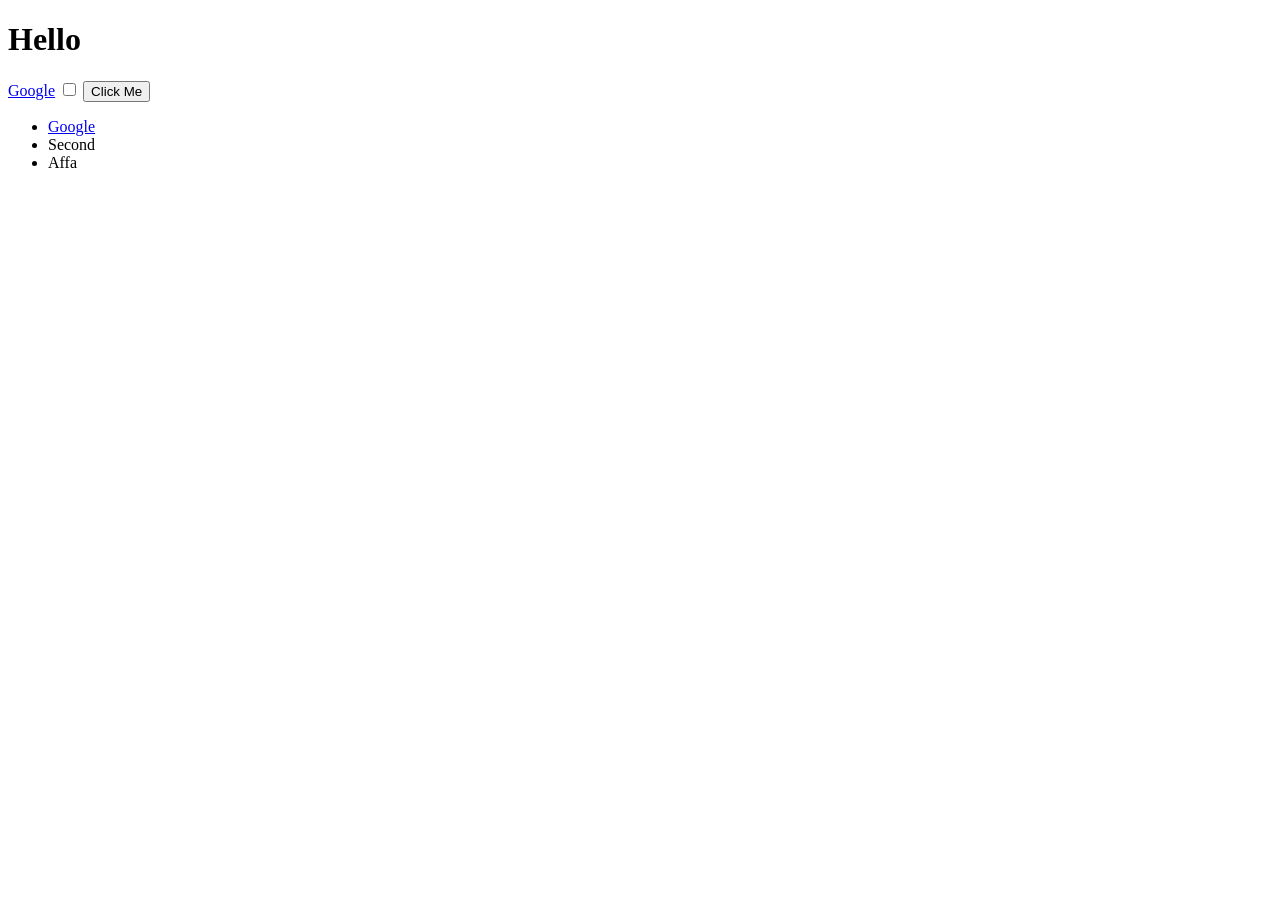
<file: JavaScript Practicals/Section-16-(DOM+Challenge+Exercise)/index.html>
<!DOCTYPE html>
<html lang="en" dir="ltr">
  <head>
    <meta charset="utf-8">
    <title>My Website</title>
    <link rel="stylesheet" href="styles.css">

  </head>
  <body>

    <h1 id="title">Hello</h1>
    <a href="https://www.google.com">Google</a>
    <input type="checkbox">

    <button class="btn">Click Me</button>

    <ul id="list">
      <li class="item"><a href="https://www.google.com">Google</a></li>
      <li class="item">Second</li>
      <li class="item">Third</li>
    </ul>
    <script src="index.js" charset="utf-8"></script>
  </body>

</html>
</file>
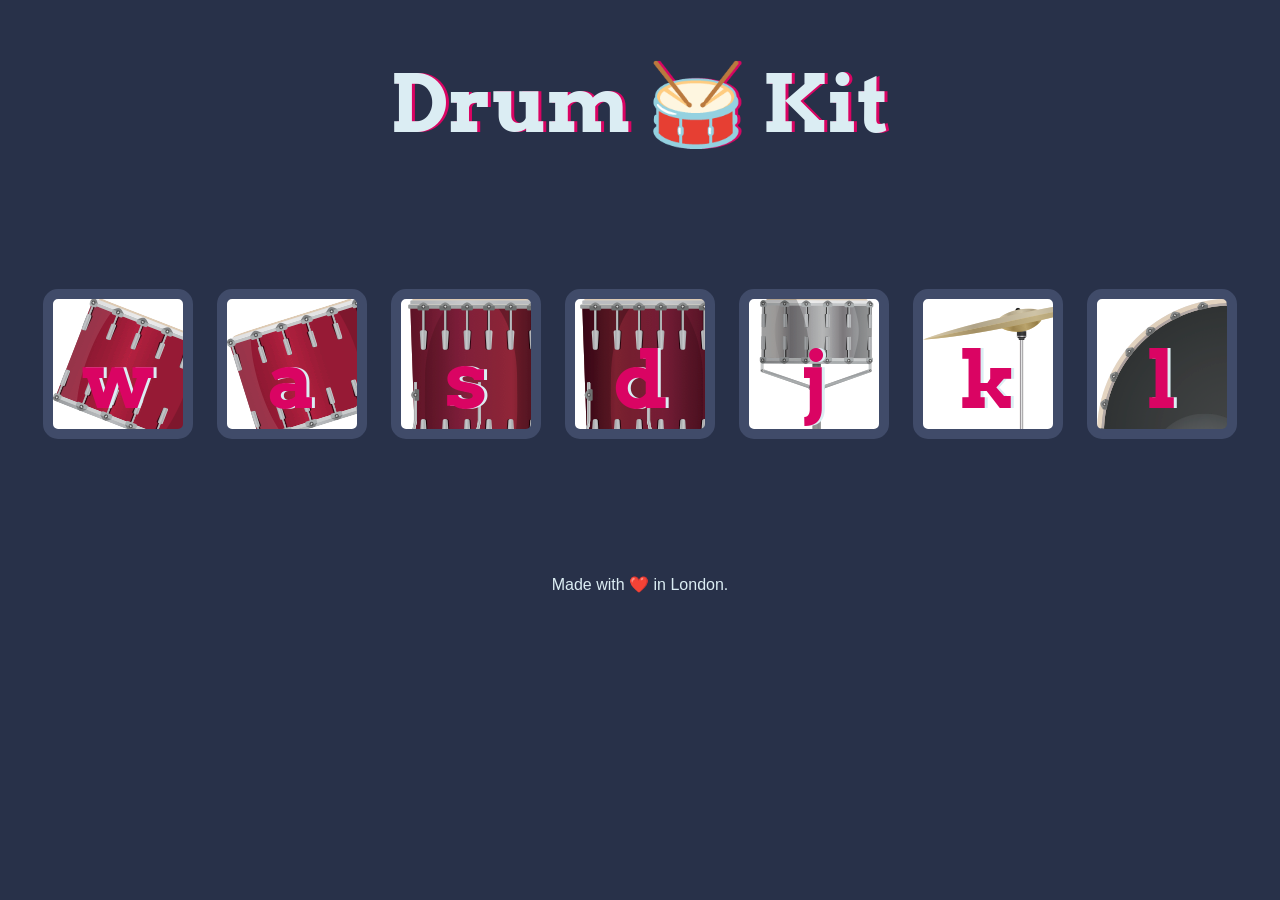
<file: JavaScript Practicals/Section-18-(Drum+Kit+Exercise)/Drum Kit Completed/index.html>
<!DOCTYPE html>
<html lang="en" dir="ltr">

<head>
  <meta charset="utf-8">
  <title>Drum Kit</title>
  <link rel="stylesheet" href="styles.css">
  <link href="https://fonts.googleapis.com/css?family=Arvo" rel="stylesheet">
</head>

<body>
  
  <h1 id="title">Drum 🥁 Kit</h1>
  <div class="set">
    <button class="w drum">w</button>
    <button class="a drum">a</button>
    <button class="s drum">s</button>
    <button class="d drum">d</button>
    <button class="j drum">j</button>
    <button class="k drum">k</button>
    <button class="l drum">l</button>
  </div>


<script src="index.js" charset="utf-8"></script>

<footer>
  Made with ❤️ in London.
</footer>
</body>
</html>
</file>
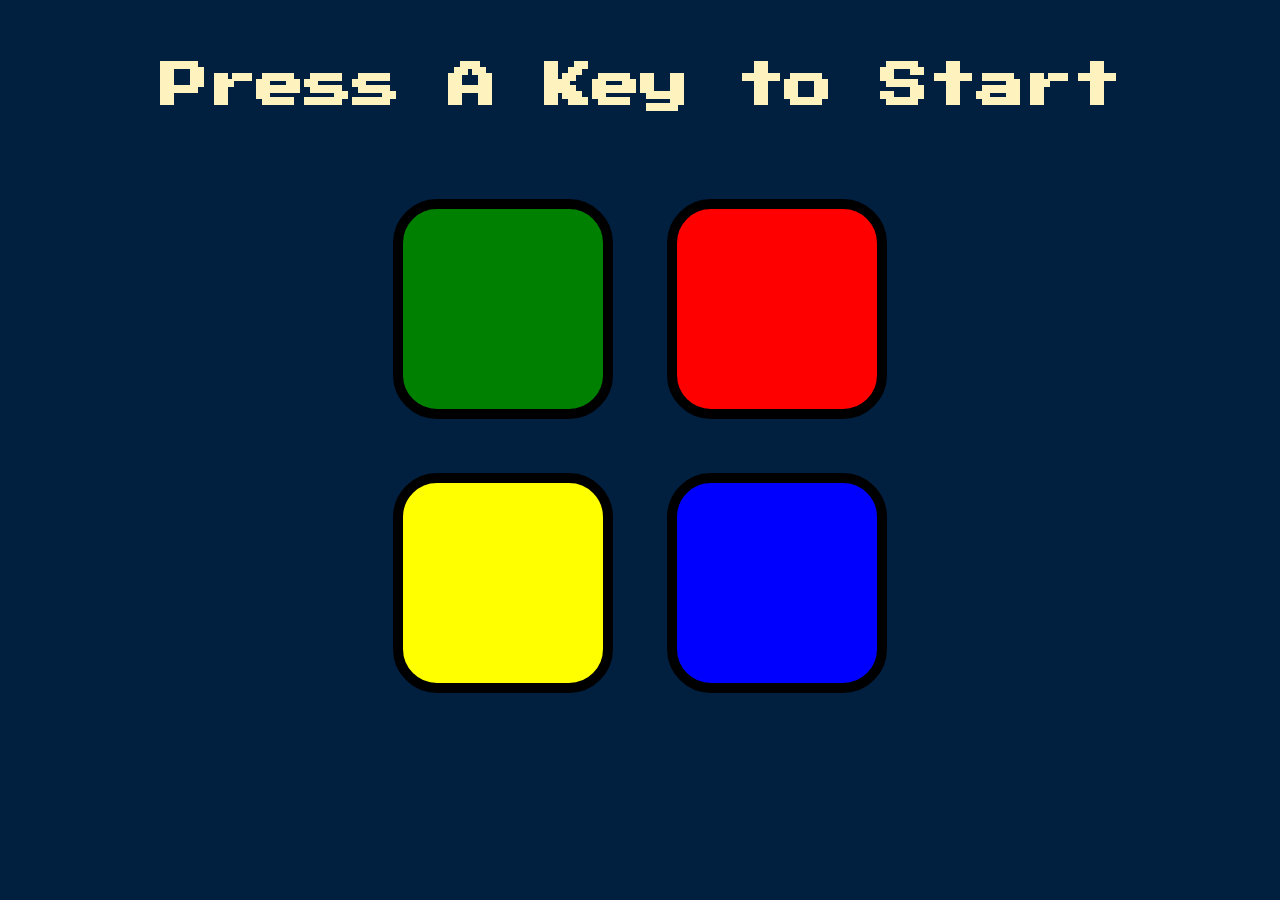
<file: JavaScript Practicals/Section-20/Simon+Game+Challenge+Starting+Files/Simon Game Challenge Starting Files/index.html>
<!DOCTYPE html>
<html lang="en" dir="ltr">

<head>
  <meta charset="utf-8">
  <title>Simon</title>
  <link rel="stylesheet" href="styles.css">
  <link href="https://fonts.googleapis.com/css?family=Press+Start+2P" rel="stylesheet">
</head>

<body>
  <h1 id="level-title">Press A Key to Start</h1>
  <div class="container">
    <div lass="row">

      <div type="button" id="green" class="btn green">

      </div>

      <div type="button" id="red" class="btn red">

      </div>
    </div>

    <div class="row">

      <div type="button" id="yellow" class="btn yellow">

      </div>
      <div type="button" id="blue" class="btn blue">

      </div>

    </div>

  </div>


</body>

</html>
</file>
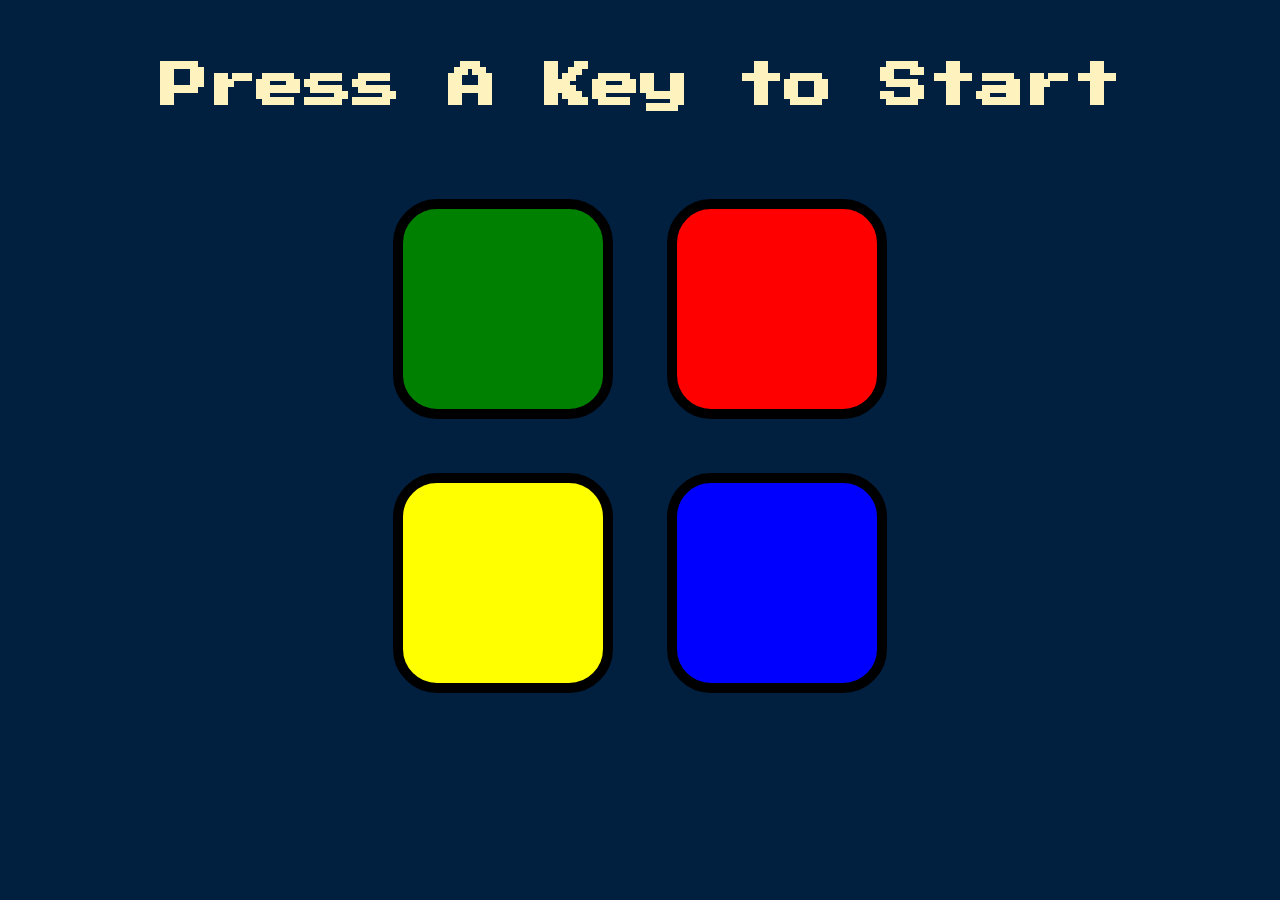
<file: JavaScript Practicals/Section-20/Simon+Game+Challenge+Step+1+Answer/Simon Game Challenge Step 1 Answer/index.html>
<!DOCTYPE html>
<html lang="en" dir="ltr">

<head>
  <meta charset="utf-8">
  <title>Simon</title>
  <link rel="stylesheet" href="styles.css">
  <link href="https://fonts.googleapis.com/css?family=Press+Start+2P" rel="stylesheet">
</head>

<body>
  <h1 id="level-title">Press A Key to Start</h1>
  <div class="container">
    <div lass="row">

      <div type="button" id="green" class="btn green">

      </div>

      <div type="button" id="red" class="btn red">

      </div>
    </div>

    <div class="row">

      <div type="button" id="yellow" class="btn yellow">

      </div>
      <div type="button" id="blue" class="btn blue">

      </div>

    </div>

  </div>

  <script src="https://ajax.googleapis.com/ajax/libs/jquery/3.3.1/jquery.min.js"></script>
  <script src="game.js" charset="utf-8"></script>

</body>

</html>
</file>
<file: JavaScript Practicals/Section-16-(DOM+Challenge+Exercise)/styles.css>
/* h1 {
  color: red;
} */

 /*did the practices in INSPECT*/
</file>
<file: JavaScript Practicals/Section-18-(Drum+Kit+Exercise)/Drum Kit Completed/styles.css>
body {
  text-align: center;
  background-color: #283149;
}

h1 {
  font-size: 5rem;
  color: #DBEDF3;
  font-family: "Arvo", cursive;
  text-shadow: 3px 0 #DA0463;

}

footer {
  color: #DBEDF3;
  font-family: sans-serif;
}

.w {
  background-image: url("images/tom1.png");
}

.a {
  background-image: url("images/tom2.png");
}

.s {
  background-image: url("images/tom3.png");
}

.d {
  background-image: url("images/tom4.png");
}

.j {
  background-image: url("images/snare.png");
}

.k {
  background-image: url("images/crash.png");
}

.l {
  background-image: url("images/kick.png");
}

.set {
  margin: 10% auto;
}

.pressed {
  box-shadow: 0 3px 4px 0 #DBEDF3;
  opacity: 0.5;
}

.red {
  color: red;
}

.drum {
  outline: none;
  border: 10px solid #404B69;
  font-size: 5rem;
  font-family: 'Arvo', cursive;
  line-height: 2;
  font-weight: 900;
  color: #DA0463;
  text-shadow: 3px 0 #DBEDF3;
  border-radius: 15px;
  display: inline-block;
  width: 150px;
  height: 150px;
  text-align: center;
  margin: 10px;
  background-color: white;
}
</file>
<file: JavaScript Practicals/Section-20/Simon+Game+Challenge+Starting+Files/Simon Game Challenge Starting Files/styles.css>
body {
  text-align: center;
  background-color: #011F3F;
}

#level-title {
  font-family: 'Press Start 2P', cursive;
  font-size: 3rem;
  margin:  5%;
  color: #FEF2BF;
}

.container {
  display: block;
  width: 50%;
  margin: auto;

}

.btn {
  margin: 25px;
  display: inline-block;
  height: 200px;
  width: 200px;
  border: 10px solid black;
  border-radius: 20%;
}

.game-over {
  background-color: red;
  opacity: 0.8;
}

.red {
  background-color: red;
}

.green {
  background-color: green;
}

.blue {
  background-color: blue;
}

.yellow {
  background-color: yellow;
}

.pressed {
  box-shadow: 0 0 20px white;
  background-color: grey;
}
</file>
<file: JavaScript Practicals/Section-20/Simon+Game+Challenge+Step+1+Answer/Simon Game Challenge Step 1 Answer/styles.css>
body {
  text-align: center;
  background-color: #011F3F;
}

#level-title {
  font-family: 'Press Start 2P', cursive;
  font-size: 3rem;
  margin:  5%;
  color: #FEF2BF;
}

.container {
  display: block;
  width: 50%;
  margin: auto;

}

.btn {
  margin: 25px;
  display: inline-block;
  height: 200px;
  width: 200px;
  border: 10px solid black;
  border-radius: 20%;
}

.game-over {
  background-color: red;
  opacity: 0.8;
}

.red {
  background-color: red;
}

.green {
  background-color: green;
}

.blue {
  background-color: blue;
}

.yellow {
  background-color: yellow;
}

.pressed {
  box-shadow: 0 0 20px white;
  background-color: grey;
}
</file>
